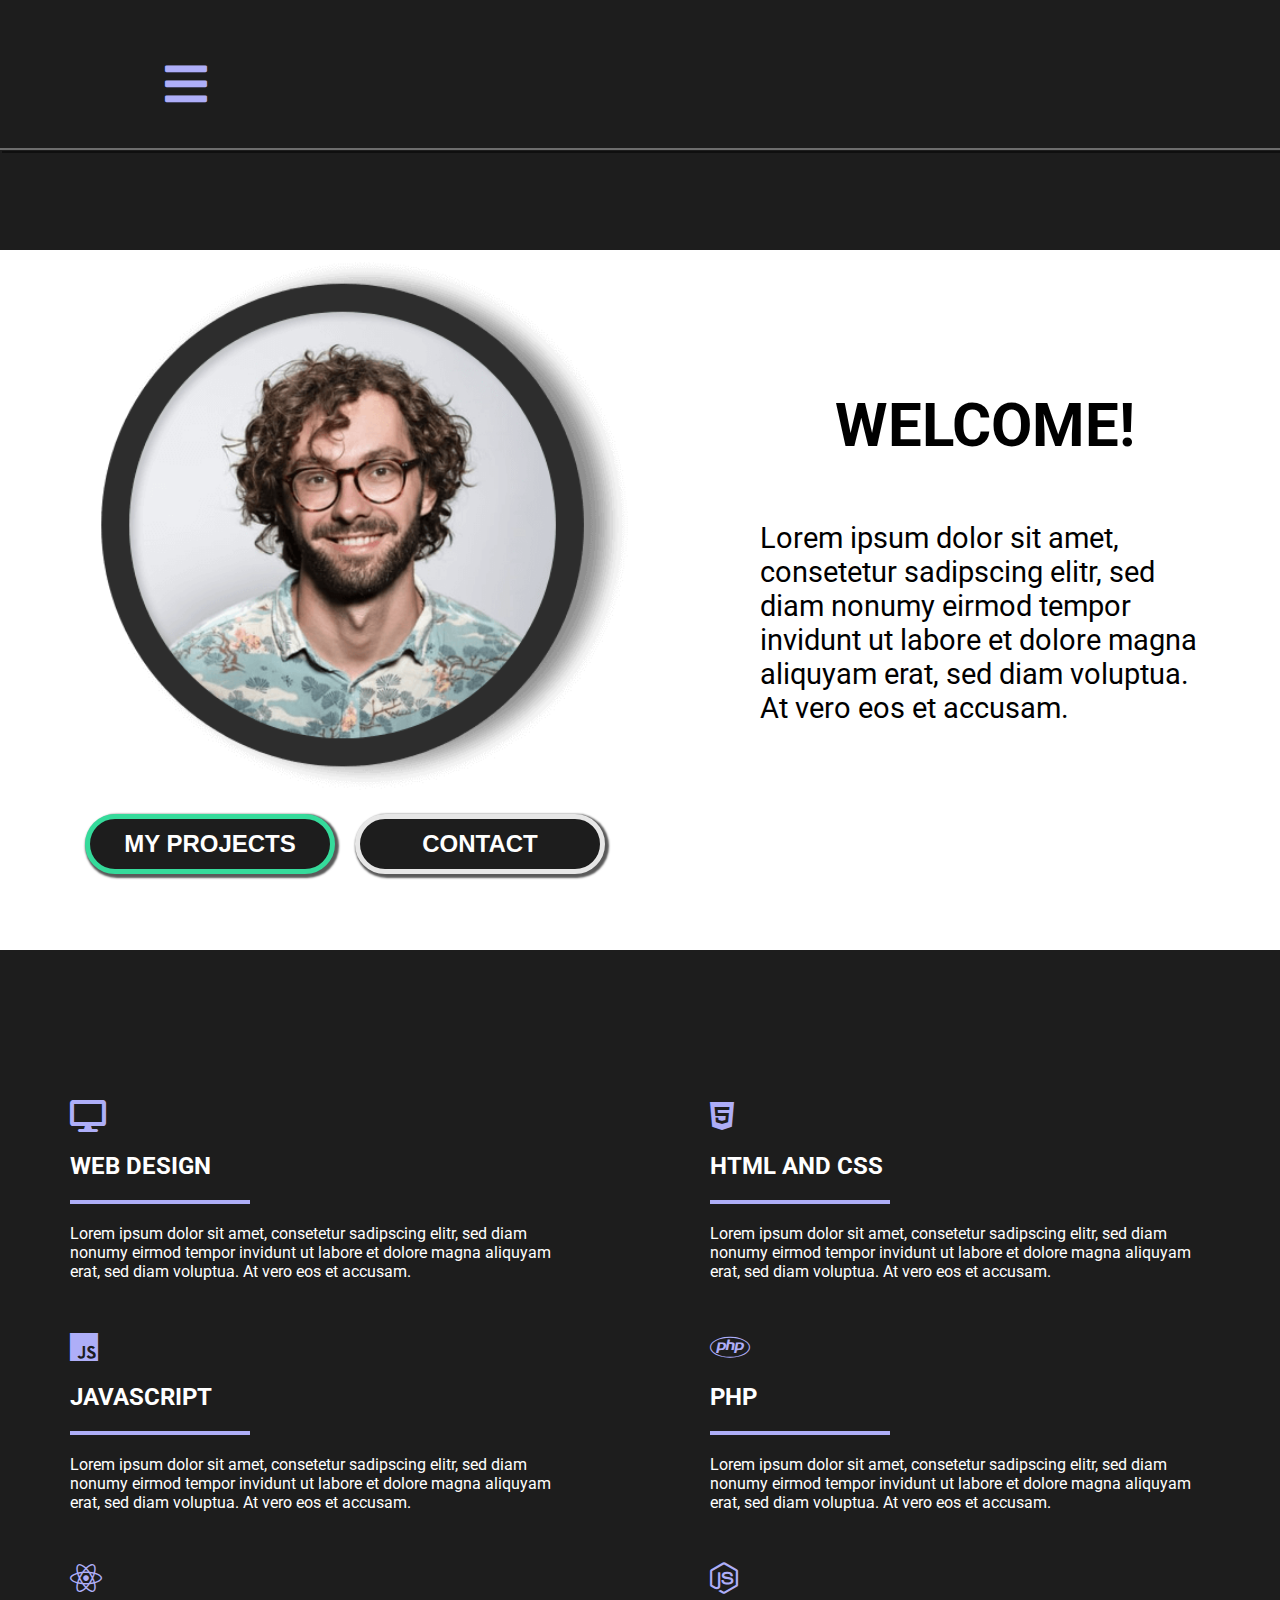
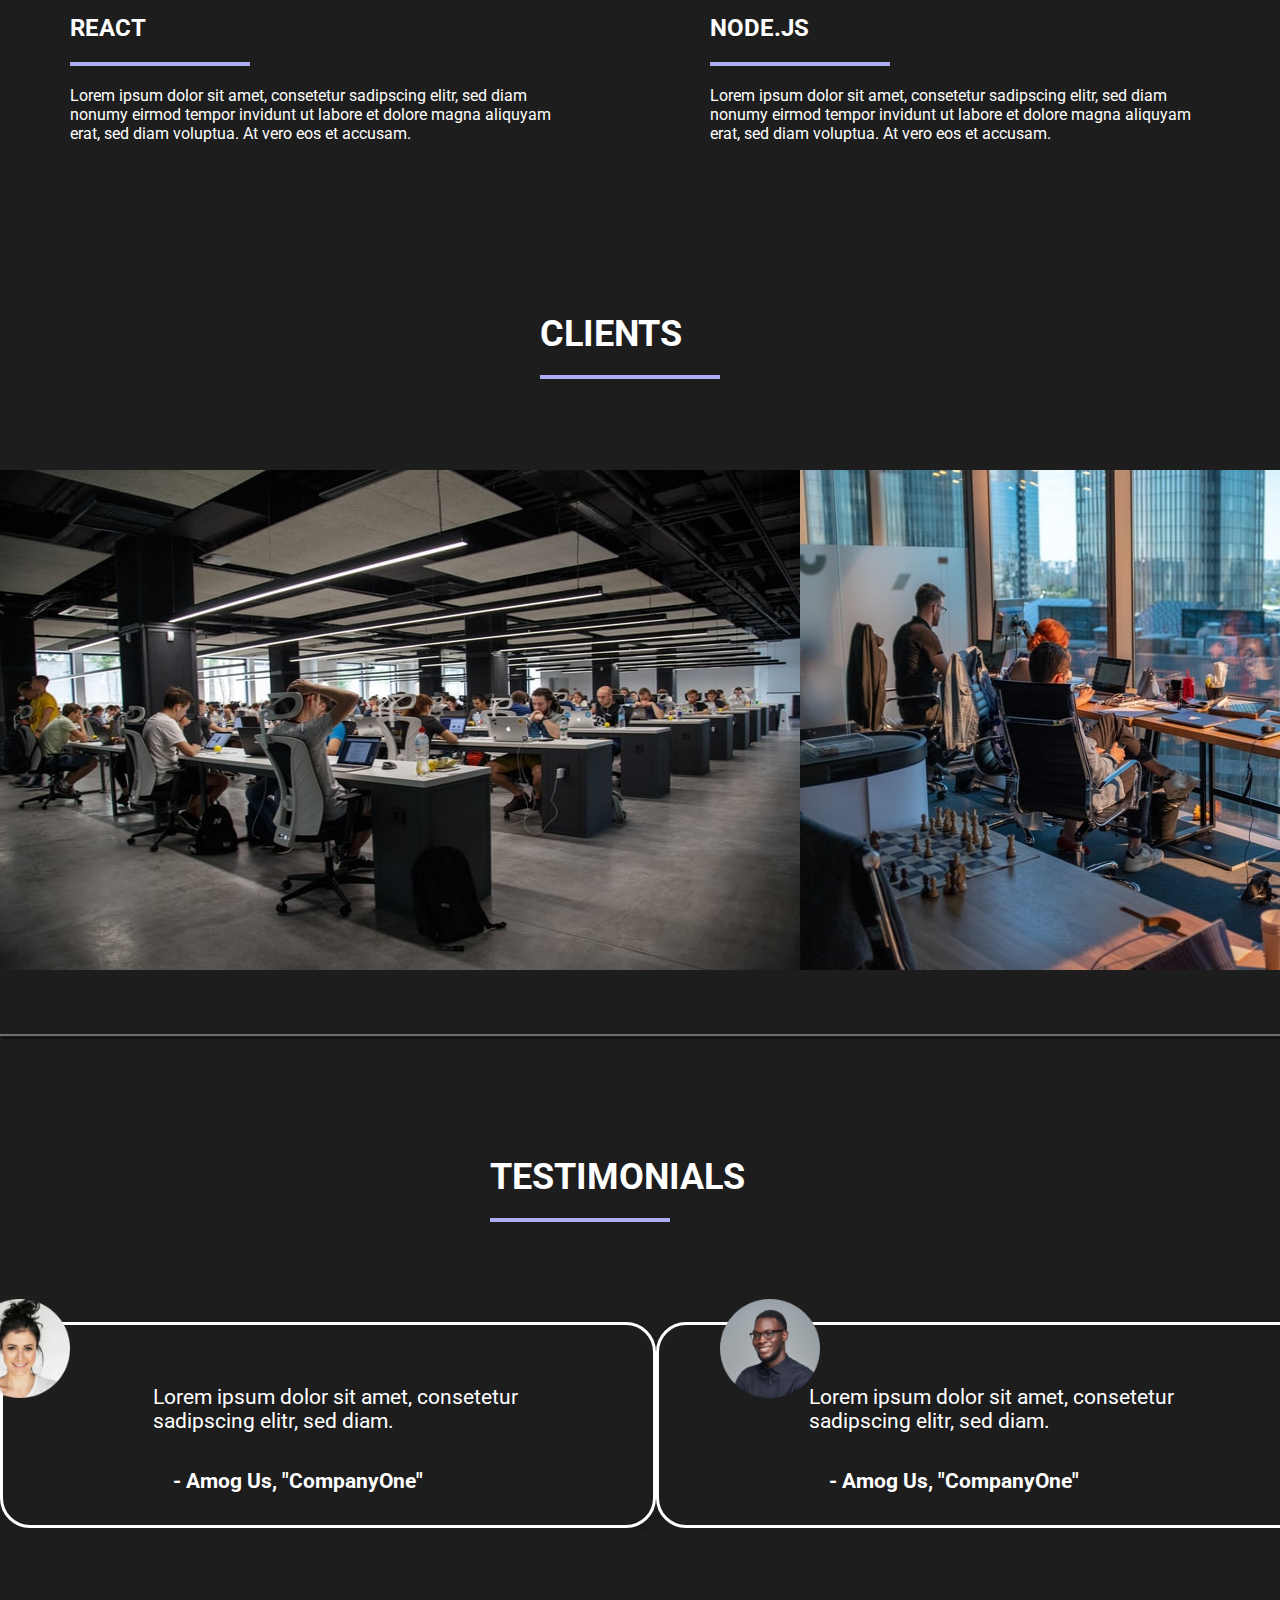
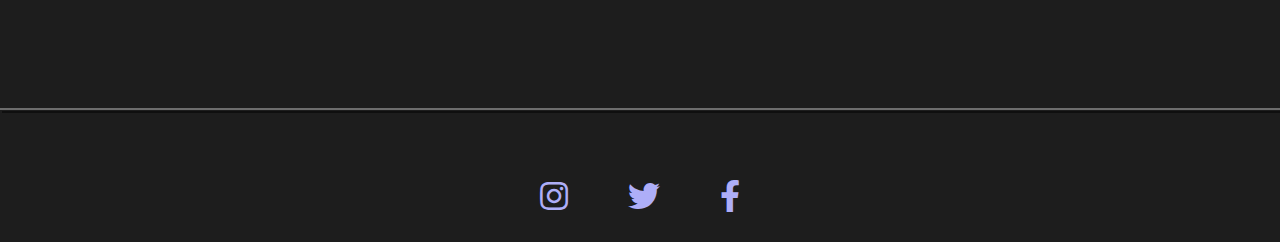
<file: javascript project/index.html>
<!DOCTYPE html>
<html lang="en">

<head>
    <meta charset="UTF-8">
    <meta http-equiv="X-UA-Compatible" content="IE=edge">
    <meta name="viewport" content="width=device-width, initial-scale=1.0">
    <title>Web Project Javascript</title>
    <link rel="preconnect" href="https://fonts.googleapis.com">
    <link rel="preconnect" href="https://fonts.gstatic.com" crossorigin>
    <link href="https://fonts.googleapis.com/css2?family=Roboto:wght@400;500;700&display=swap" rel="stylesheet">
    <link rel="stylesheet" href="style.css">
    <script src="./main.js" defer></script>
    <link rel="stylesheet" href="./css/all.min.css">
    <link rel="stylesheet" href="./webfonts/fa-brands-400.eot">

</head>

<body>

<!-- der graue hintergrund vor dem schwarzen  -->
    <div class="wrapper">
        <div class="dark-grey-background">

        <header id="top-navigation">
            <nav>
                <a href="index.html"><img src="./img/logo.png" alt="julian" id="logo"/></a>
                <ul id="nav-links">
                    <li><a href="#">ABOUT ME</a></li>
                    <li><a href="#">RESUME</a></li>
                    <li ><a href="./portfolio.html">PORTFOLIO</a></li>
                    <li><a href="./blog.html">BLOG</a></li>
                    <li><a href="./contact.html">CONTACT</a></li>
                </ul>
                <div class="burger-icon">
                    <i class="fas fa-bars fa-3x"></i>
                </div>
            </nav>
                <div class="divider"></div>
        </header>
        <aside>
            <nav id="aside-bar">
                <a href="index.html"><img src="./img/logo.png" alt="julian" id="logo"/></a>
                <ul id="aside-links">
                    <div id="back-arrow">
                        <i class="fas fa-long-arrow-alt-left fa-3x"></i>
                        </div>
                    <li><a href="#">ABOUT ME</a></li>
                    <li><a href="#">RESUME</a></li>
                    <li ><a href="./portfolio.html">PORTFOLIO</a></li>
                    <li><a href="./blog.html">BLOG</a></li>
                    <li><a href="./contact.html">CONTACT</a></li>
                </ul>
            </nav>
        </aside>
        <main id="main-home">
            <div class="divider"></div>
            <div class="white-background">
                
<!-- das bild mit dem welcome text und den 2 buttons -->

            <div class="top-content-container"> 
                <div class="top-content-profile">
                    <img src="./img/julianProfil.png" alt="julian" id="JulianFoto">
<!-- beide buttons -->
                    <div class="main-buttons">
                        <a href="./portfolio.html"><button id="my-projects-button">MY PROJECTS</button></a>
                        <a href="contact.html"><button id="contact-button">CONTACT</button></a>
                    </div>
                </div>
                <div class="top-content-text">
                <h1>WELCOME!</h1>
                <p class="dark-text">Lorem ipsum dolor sit amet, consetetur sadipscing elitr, sed diam nonumy eirmod 
                    tempor invidunt ut labore et dolore magna aliquyam erat, sed diam voluptua. 
                    At vero eos et accusam.
                </p>
                </div>
            </div>
            </div>
        
<!-- alle skills aufgelistet-->

        <div class="main-container">
            <div class="main-content-description">
                <i class="fas fa-desktop fa-2x"></i>
                <h2>WEB DESIGN</h2>
                <div class="blue-underline"></div>
                <p>Lorem ipsum dolor sit amet, consetetur sadipscing elitr, sed diam nonumy eirmod 
                    tempor invidunt ut labore et dolore magna aliquyam erat, sed diam voluptua. 
                    At vero eos et accusam.</p> 
            </div>

            <div class="main-content-description">
                <i class="fab fa-html5 fa-2x"></i>
                <h2>HTML AND CSS</h2>
                <div class="blue-underline"></div>
                <p>Lorem ipsum dolor sit amet, consetetur sadipscing elitr, sed diam nonumy eirmod 
                    tempor invidunt ut labore et dolore magna aliquyam erat, sed diam voluptua. 
                    At vero eos et accusam.</p> 
            </div>

            <div class="main-content-description">
                <i class="fab fa-js fa-2x"></i>
                <h2>JAVASCRIPT</h2>
                <div class="blue-underline"></div>
                <p>Lorem ipsum dolor sit amet, consetetur sadipscing elitr, sed diam nonumy eirmod 
                    tempor invidunt ut labore et dolore magna aliquyam erat, sed diam voluptua. 
                    At vero eos et accusam.</p> 
            </div>

            <div class="main-content-description">
                <i class="fab fa-php fa-2x"></i>
                <h2>PHP</h2>
                <div class="blue-underline"></div>
                <p>Lorem ipsum dolor sit amet, consetetur sadipscing elitr, sed diam nonumy eirmod 
                    tempor invidunt ut labore et dolore magna aliquyam erat, sed diam voluptua. 
                    At vero eos et accusam.</p> 
            </div>

            <div class="main-content-description">
                <i class="fab fa-react fa-2x"></i>
                <h2>REACT</h2>
                <div class="blue-underline"></div>
                <p>Lorem ipsum dolor sit amet, consetetur sadipscing elitr, sed diam nonumy eirmod 
                    tempor invidunt ut labore et dolore magna aliquyam erat, sed diam voluptua. 
                    At vero eos et accusam.</p> 
            </div>

            <div class="main-content-description">
                <i class="fab fa-node-js fa-2x"></i>
                <h2>NODE.JS</h2>
                <div class="blue-underline"></div>
                <p>Lorem ipsum dolor sit amet, consetetur sadipscing elitr, sed diam nonumy eirmod 
                    tempor invidunt ut labore et dolore magna aliquyam erat, sed diam voluptua. 
                    At vero eos et accusam.</p> 
            </div>
        </div>

<!-- gallery von clients-->    

        <div id="clients-headline">
            <h2 >CLIENTS</h2>
            <div class="blue-underline"></div>
        </div>

        <div class="client-images-container">
            <div class="client-image client-image-one">
                <div class="image-container">
                <img src="./img/slidephoto1.jpg" alt="">
                </div>  
            <p class="client-image-text client-image-text-one">Lorem ipsum dolor sit amet, consetetur sadipscing elitr, sed diam nonumy eirmod 
                tempor invidunt ut labore et dolore</p>
            </div>
            <div class="client-image client-image-two"> 
                <div class="image-container">
                <img src="./img/slidephoto2.jpg" alt="">
                </div>  
                <p class="client-image-text client-image-text-two">Lorem ipsum dolor sit amet, consetetur sadipscing elitr, sed diam nonumy eirmod 
                    tempor invidunt ut labore et dolore</p>
            </div>
            <div class="client-image client-image-three"> 
                <div class="image-container">
                <img src="./img/slidephoto3.jpg" alt="">
                </div>  
                <p class="client-image-text client-image-text-three">Lorem ipsum dolor sit amet, consetetur sadipscing elitr, sed diam nonumy eirmod 
                    tempor invidunt ut labore et dolore</p>
            </div>
            <div class="client-image client-image-four"> 
                <div class="image-container">
                <img src="./img/slidephoto4.jpg" alt="">
                </div>  
                <p class="client-image-text client-image-text-four">Lorem ipsum dolor sit amet, consetetur sadipscing elitr, sed diam nonumy eirmod 
                    tempor invidunt ut labore et dolore</p>
            </div>
        </div>

        <div class="divider"></div>
        <div id="testimonial-headline">
            <h2 >TESTIMONIALS</h2>
            <div class="blue-underline"></div>
        </div>
        <div class="testimonials">
            <div class="testimonial-container">
                <div class="testimonial-flex">
                <img src="./img/testimonial1.png" alt="" id="left-img">
                <p>Lorem ipsum dolor sit amet, consetetur sadipscing elitr, sed diam.</p>
                    <br>
                    <h4>-  Amog Us, "CompanyOne"</h4>
                </div>
                

                <div class="testimonial-flex">
                <img src="./img/testimonial2.png" alt="" id="right-img">
                <p>Lorem ipsum dolor sit amet, consetetur sadipscing elitr, sed diam.</p>
                    <br>
                    <h4>-  Amog Us, "CompanyOne"</h4>
                </div>
            </div>
        </div>
            
        </main>

<!-- social media -->

        <footer>
            <div class="divider"></div>

                <div id="social-media-footer">
                    <a href="#"><i class="fab fa-instagram fa-2x"></i></a>
                    <a href="#"><i class="fab fa-twitter fa-2x"></i></a>
                    <a href="#"><i class="fab fa-facebook-f fa-2x"></i></a>
                </div>

        </footer>
        </div>
    </div>
    
</body>

</html>
</file>
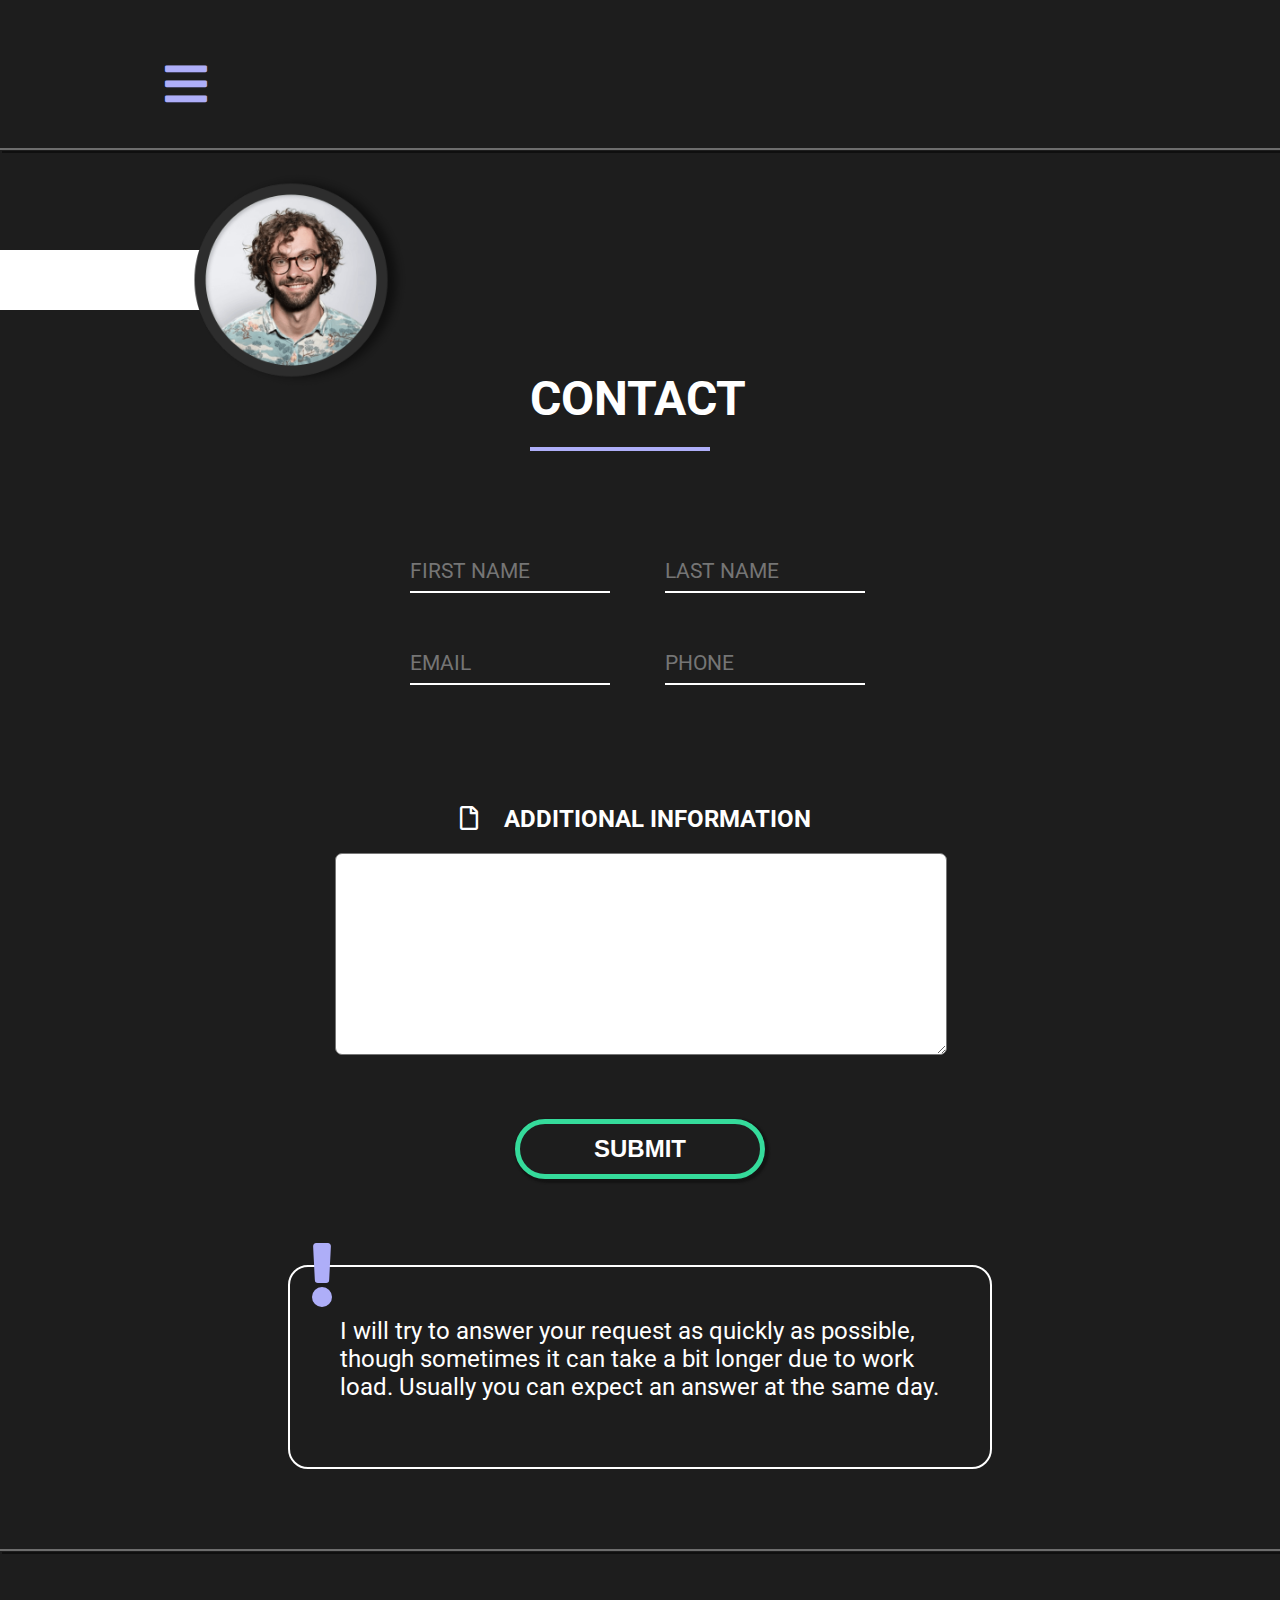
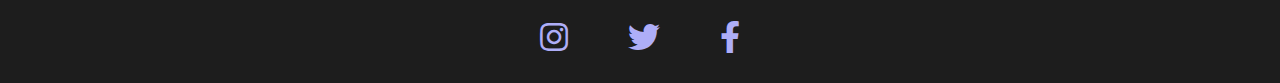
<file: javascript project/contact.html>
<!DOCTYPE html>
<html lang="en">

<head>
    <meta charset="UTF-8">
    <meta http-equiv="X-UA-Compatible" content="IE=edge">
    <meta name="viewport" content="width=device-width, initial-scale=1.0">
    <title>Web Project Javascript</title>
    <link rel="preconnect" href="https://fonts.googleapis.com">
    <link rel="preconnect" href="https://fonts.gstatic.com" crossorigin>
    <link href="https://fonts.googleapis.com/css2?family=Roboto:wght@400;500;700&display=swap" rel="stylesheet">
    <link rel="stylesheet" href="style.css">
    <script src="./main.js" defer></script>
    <link rel="stylesheet" href="./css/all.min.css">
    <link rel="stylesheet" href="./webfonts/fa-brands-400.eot">

</head>

<body>
    <div class="wrapper">
        <div class="dark-grey-background">
        <header id="top-navigation">
            <nav>
                <a href="index.html"><img src="./img/logo.png" alt="julian" id="logo"/></a>
                <ul id="nav-links">
                    <li><a href="#">ABOUT ME</a></li>
                    <li><a href="#">RESUME</a></li>
                    <li><a href="./portfolio.html">PORTFOLIO</a></li>
                    <li><a href="./blog.html">BLOG</a></li>
                    <li class="active-contact"><a href="./contact.html">CONTACT</a></li>
                </ul>
                <div class="burger-icon">
                    <i class="fas fa-bars fa-3x"></i>
                </div>
            </nav>
        </header>
        <aside>
            <nav id="aside-bar">
                <a href="index.html"><img src="./img/logo.png" alt="julian" id="logo"/></a>
                <ul id="aside-links">
                    <div id="back-arrow">
                        <i class="fas fa-long-arrow-alt-left fa-3x"></i>
                        </div>
                    <li><a href="#">ABOUT ME</a></li>
                    <li><a href="#">RESUME</a></li>
                    <li ><a href="./portfolio.html">PORTFOLIO</a></li>
                    <li><a href="./blog.html">BLOG</a></li>
                    <li><a href="./contact.html">CONTACT</a></li>
                </ul>
            </nav>
        </aside>

    <main id="contact">
        <div class="divider"></div>
        <div class="profile-pic-contact">
            <img src="./img/julianProfil.png" alt="julian">
            <div class="white-accent-top"></div>
        </div>
        <div id="contact-headline">
            <h2 >CONTACT</h2>
            <div class="blue-underline"></div>
        </div>
        <form action="/" id="contact-form">
            <div class="alert-field"></div>
            <div class="input-fields">
                <input type="text" id="first-name" placeholder="FIRST NAME">
                <input type="text" id="last-name" placeholder="LAST NAME">
                <input type="email" id="email" placeholder="EMAIL">
                <input type="number" id="phone" placeholder="PHONE">
            </div>
            <div class="input-info">
            <h2><i class="far fa-file"></i> ADDITIONAL INFORMATION</h2>
            <textarea type="text" id="info-box"></textarea>
            <button type="submit" id="submit-button">SUBMIT</button>
            </div>
        </form>
    </main>
       <div class="disclaimer">
        <div class="disclaimer-box">
            <div class="exclamation">
            <i class="fas fa-exclamation fa-4x"></i>
            </div>
            <p class="disclaimer-text">I will try to answer your 
                request as quickly as possible, though sometimes 
                it can take a bit longer due to work load.
                Usually you can expect an answer at the same day.
            </p>
        </div>
        </div>
        <div class="white-accent"></div>
        

    

        <footer>
            <div class="divider"></div>
                <div id="social-media-footer">
                    <a href="#"><i class="fab fa-instagram fa-2x"></i></a>
                    <a href="#"><i class="fab fa-twitter fa-2x"></i></a>
                    <a href="#"><i class="fab fa-facebook-f fa-2x"></i></a>
                </div>

        </footer>
        </div>
        </div>
</body>
</file>
<file: javascript project/style.css>
*{
    padding: 0;
    margin: 0;
}

html {
    font-family: "Roboto", sans-serif;
    font-size: 16px;
}

body {
    background: rgb(12, 11, 11);
}

a {
    text-decoration: none;
    color: inherit;
}

li {
    color: rgb(109, 109, 109);
    list-style-type: none;
}

li:hover {
    color:rgb(125, 159, 219);
    font-size: 1.1em;
}

h1 {
    font-size: 60px;
}

h2{
    color: white;
    padding-bottom: 20px;
    padding-top: 20px;
}


#logo{
    width: 80px;
    height: auto;
}

/* logos aus fontawesome */

.fab, .fas  {
    color:rgb(174, 174, 248); 
    margin-top: 50px;
}

.wrapper {
    width: 100%;
    margin: 0 auto;
}

.dark-grey-background{
    background-color: rgb(29, 29, 29);
    max-width: 1550px;
    margin: 0 auto;
}

nav {
    display:flex;
    margin-top: 60px;
}


#top-navigation{
    display: flex;
    margin-right: 150px;
    margin-left: 150px;
    justify-content: space-between;
    align-items: center;
}

#nav-links{
    display: flex;
    justify-content: space-between;
    width: 900px;
    margin: 0 auto;
    font-size: 1.5em;
    font-weight: bold;
    padding-left: 150px;
    align-items: center;
}

.burger-icon{
    display:none;
}

.burger-icon fa-bars{
    color: white;
}

@media only screen and (max-width: 1350px){
    #nav-links{
        display:none;
    }
    .burger-icon{
        display: block;
        width: 30%;
        height: auto;
        margin: 0 auto;
        margin-top: -50px;
        margin-bottom: 20px;
    }

    #logo{
        display: none;
    }
}

.active-portfolio{
    color:rgb(125, 159, 219);
    font-size: 1.1em;
}

.active-contact{
    color:rgb(125, 159, 219);
    font-size: 1.1em;
}

.active-blog{
    color:rgb(125, 159, 219);
    font-size: 1.1em;
}

.white-background{
    width: 100%;
    min-height: 700px;
    margin: 0 auto;
    background-color: white;
    margin: 100px 100px 0 auto;
}

.top-content-container{
    display: flex;
    justify-content: space-between;
    flex-wrap: wrap;
}

.top-content-profile{
    margin: 0 auto;
    flex-basis: 550px;
}

.top-content-text{
    margin: 0 auto;
    font-size: 24px;
    padding-top: 140px;
    flex-basis: 450px;
}

.top-content-text h1 {
    text-align: center;
    padding-bottom: 60px;
}

.top-content-text p{
    max-width: 600px;
    font-size: 1.2em;
}

.top-content-profile img{
    width: 100%;
    height: auto;
    margin-left: 20px;
}

.top-content-profile img:hover {
    transform: scale(1.01);
    transition-duration: 1ms;
}

/*die zwei buttons unter dem bild*/

.main-buttons{
    display: flex;
    justify-content: center;
    flex-wrap: wrap;
}

.main-buttons a{
    padding: 10px;
}

#my-projects-button{
    height: 60px;
    width: 250px;
    border-radius: 50px;
    font-size: 1.5em;
    font-weight: bold;
    background:rgb(29, 29, 29);
    border: 5px solid rgb(53, 219, 155);
    color: white;
    cursor: pointer;  
    box-shadow: 2px 2px 2px 2px rgb(90, 90, 90);
}


#my-projects-button:hover{
    height: 60px;
    width: 250px;
    border-radius: 50px;
    font-size: 1.5em;
    font-weight: bold;
    background:rgb(53, 219, 155);
    border: 5px solid rgb(29, 29, 29);
    color: rgb(0, 0, 0);
    cursor: pointer;  
    box-shadow: 2px 2px 2px 2px rgb(90, 90, 90);
}


#contact-button{
    height: 60px;
    width: 250px;
    border-radius: 50px;
    font-size: 1.5em;
    font-weight: bold;
    background:rgb(29, 29, 29);
    border: 5px solid rgb(231, 231, 231);
    color: white;
    cursor: pointer;
    box-shadow: 2px 2px 2px 2px rgb(90, 90, 90);
}

#contact-button:hover{
    height: 60px;
    width: 250px;
    border-radius: 50px;
    font-size: 1.5em;
    font-weight: bold;
    background:rgb(53, 219, 155);
    border: 5px solid rgb(29, 29, 29);
    color: rgb(0, 0, 0);
    cursor: pointer;  
    box-shadow: 2px 2px 2px 2px rgb(90, 90, 90);
}


/*trennlinie an manchen stellen kommt öfter auf der seite vor*/

.divider {
    border-bottom: 2px solid rgb(109, 109, 109);
    max-width: 1800px;
    margin: 20px auto;
    box-shadow: 2px 3px rgb(15, 15, 15);
}

aside{
    width: 350px;
    height: 100vh;
    position: fixed;
    background-color:rgb(66, 66, 66);
    color: white;
    top: 0;
    display: none;
    z-index: 1;
}


#back-arrow{
    padding-left: 20px;
    padding-bottom: 80px;
}

#aside-links li{
    display: block;
    font-size: 2em;
    padding-bottom: 50px;
    padding-left: 20px;
    color: rgb(255, 255, 255);
}

#aside-links li:hover{
    color: rgb(174, 174, 248);
}

/*blauer unterstrich kommt mehrmals vor*/

.blue-underline{
    border-bottom: 4px solid rgb(174, 174, 248);
    width: 180px;
    margin-bottom: 20px;
}

.main-container{
    display: flex;
    flex-wrap: wrap;
    max-width: 1300px;
    margin: 0 auto;
    margin-top: 100px;
}



.main-content-description{
    flex-basis: 500px;
    height: auto;
    text-align: left;
    color: white;
    margin: 0 auto;
}

#clients-headline{
    width: 200px;
    padding-top: 150px;
    padding-bottom: 30px;
    margin: 0 auto;
    font-size: 1.5em;
}

.client-images-container{
    width: 100%;
    height: 65vh;
    display: flex;
    align-items: center;
    justify-content: space-evenly;
    overflow: hidden;
}

.client-image{
    position: relative;
}

.client-image-one{

    display:flex;
    flex-direction: column;
    align-items: center;
    
}

.image-container img{
    height: 500px;
    width: 800px;
}

.client-image-text {
    position: absolute;
    font-size: 2em;
    color: white;
    z-index: 9000;
    width: 400px;
    top: 50%;
    left: 50%;
    transform: translate(-50%, -50%);
    display: none;
}

.image-container:hover{
    -webkit-filter: grayscale(100%) blur(3px);
	filter: grayscale(100%) blur(3px);
}


.client-image-two{
    display:flex;
    flex-direction: column;
    align-items: center;
}

.client-image-three{
    display:flex;
    display:flex;
    flex-direction: column;
    align-items: center;
}


.client-image-four{
    display:flex;
    display:flex;
    flex-direction: column;
    align-items: center;
}


/* kommentare von kunden*/

#testimonial-headline{
    width: 300px;
    padding-top: 80px;
    padding-bottom: 80px;
    margin: 0 auto;
    font-size: 1.5em;
}

.testimonials{
    display: flex;
    margin: 0 auto;
    max-width: 1400px;
    justify-content: space-between;
    padding-bottom: 80px;
    flex-wrap: wrap;
}

.testimonial-container{
    display: flex;
    margin: 0 auto;
    width: 1400px;
    justify-content: space-between;
    padding-bottom: 80px;
    position: relative;
}

#left-img{
    position: absolute;
    bottom: 290px;
    left: -50px;
}

#right-img{
    position: absolute;
    bottom: 290px;
    left: 700px;
}

.testimonial-flex{
    height: 200px;
    width: 650px;
    background:rgb(29, 29, 29);
    border: 3px solid white;
    border-radius: 30px;
    color: white;
    font-size: 1.3em;
    box-shadow: 7px 7px   rgb(27, 27, 27);
}

.testimonial-flex p{
    padding-top: 60px;
    padding-left: 150px;
    margin-bottom: 100px;
    position: absolute;
    width: 400px;
    margin: 0 auto;
    
}

.testimonial-flex h4{
    position: relative;
    top: 120px;
    left: 170px;
}

.testimonial-flex img{
    width: 100px;
    height: auto;
    margin-bottom: -80px;
    margin-top: 40px;
    margin-left: 20px;
}



/* social media links */

#social-media-footer{
    display: flex;
    align-items: center;
    justify-content: space-between;
    width: 200px;
    margin: 0 auto;
    padding-bottom: 30px;
    color: rgb(125, 159, 219);
    margin-top: 10px;
}

#social-media-footer i:hover{
    color:rgb(53, 219, 155);
}


/*


 CONTACT.HTML


*/


.profile-pic-contact{
    width: 20%;
    height: 100px;
    position: relative;
}

.profile-pic-contact img{
    height: 220px;
    width: auto;
    margin-left: 190px;
    margin-top: 180px;
    position: absolute;
    bottom: -40px;
}

.white-accent-top{
    width: 100%;
    height: 60px;
    background: white;
    margin-top: 100px;
}

#contact-headline{
    max-width: 220px;
    padding-bottom: 80px;
    font-size: 2em;
    margin: 0 auto;

}

form{
    display: flex;
    max-width: 760px;
    height: auto;
    margin: 0 auto;
    flex-wrap: wrap;
}


form .input-fields {
    flex: 50%;
    margin: 0 auto;
    padding-bottom: 50px;
    font-size: 1.3em;
    padding-left: 100px;
}

form .input-fields input{
    all: unset;
    border-bottom: 2px solid white;
    background-color:rgb(29, 29, 29);
    height: 40px;
    width: 200px;
    color: white;
    margin-left: 50px;
    margin-bottom: 50px;
}

.input-info{
    width: 610px;
    height: 400px;
    margin: 0 auto;
}

.input-info h2{
    display: block;
    width: 360px;
    margin: 0 auto;
}

.input-info h2 i{
    padding-right: 20px;
}

#info-box{
    width: 610px;
    height: 200px;
    border-radius: 7px;
}

.alert-field{
    max-width: 310px;
    height: auto;
    margin: 0 auto;
    margin-bottom: 70px;
    
}


#submit-button{
    height: 60px;
    width: 250px;
    border-radius: 50px;
    font-size: 1.5em;
    font-weight: bold;
    background:rgb(29, 29, 29);
    border: 5px solid rgb(53, 219, 155);
    color: white;
    cursor: pointer;
    box-shadow: 2px 2px 2px 2px rgb(20, 20, 20);
    margin: 0 auto;
    margin-top: 60px;
    margin-bottom: 30px;
    display: block;
}

#submit-button:hover{
    transform: scale(1.1);
    transition: 130ms ease-in-out;
}

/*unterer part mit dem ausrufezeichen*/


.disclaimer{
    margin-top: 80px;
    margin-bottom: 80px;
}



.disclaimer-box{
    max-width: 700px;
    min-height: 200px;
    border: 2px solid white;
    border-radius: 20px;
    position: relative;
    margin: 0 auto;
   
}

.disclaimer-box .exclamation{
    position: absolute;
    bottom: 160px;
    left: 20px;
}

.disclaimer-box p{
    color: white;
    font-size: 1.5em;
    margin: 50px 50px 0 50px;
    text-align: left;
}





/* PORTFOLIO/PROJECTS */



#projects-headline{
width: 200px;
margin: 0 auto;
font-size: 1.5em;
margin-top: 40px;
}


.slideContainer{
    max-width: 1550px;
    height: auto;
    margin: 0 auto;
    bottom: 200px;
    display:flex;
    align-items: center;
}



.slides{
    width: 100%;
    display: none;

}

.animate-left{
    position: relative;
    animation: animateleft 0.8s;
}

@keyframes animateleft { 
    from { left :-500px; opacity:0 } to { left:0; opacity:1 }
  }

.white-accent-project{
    width: 100%;
    height: 12px;
    background-color: white;
    margin-bottom: 70px;
    margin-top: 70px;
}

.project-one-description{
    display: flex;
    justify-content: space-between;
    flex-wrap: wrap;
}

.project-text{
    width: 420px;
    height: auto;
    padding-left: 100px;
}

.project-text p{
    color: white;
    font-size: 1.3;
    text-align: left;
}

.project-design img{
    height: 200px;
    width: auto;

}

.project-design img:hover{
    -webkit-transition: .1s ease-in-out;
	transition: .1s ease-in-out;
    transform: scale(1.3);
}

.fa-arrow-right{
    margin-right: 200px;
    margin-top: 85px;
}

.fa-arrow-right:hover{
    transform: scale(1.5);
    -webkit-transition: .3s ease-in-out;
	transition: .3s ease-in-out;
}

.arrow-right-project p{
    font-size: 1.6em;
    font-weight: bold;
    color: white;
    display: inline-block;
    margin-right: 20px;
    padding-bottom: 10px;
}

.arrow-right-project p:hover{
    transform: scale(1.1);
    -webkit-transition: .3s ease-in-out;
	transition: .3s ease-in-out;
}



/*blog.html */

#blog-headline{
    max-width: 200px;
    font-size: 1.5em;
    margin-top: 40px;
    margin-bottom: 80px;
    margin: 0 auto;
    align-items: center;
    height: auto;
}

.blog-text{
    max-width: 900px;
    display: block;
    text-align: left;
    margin: 0 auto;
    font-size: 1.7em;
    color: white;
    padding-bottom: 100px;
    height: auto;
}


.grid{
    display: grid;
    grid-template-columns: repeat(3, 350px);
    justify-content: center;
    align-content: center;
    grid-gap: 10px;
    height: 100vh;
    margin: 0 auto;
    row-gap: 50px;
    margin-bottom: 80px;
}

.grid img{
    max-width: 300px;
    height: 300px;
    cursor: pointer;
}

#lightbox{
    position: fixed;
    z-index: 1000;
    top: 0;
    width: 100%;
    height: 100%;
    background-color:rgba(0, 0, 0, 0.8);
    display: none;
}

#lightbox.active {
    display: flex;
    justify-content: center;
    align-items: center;
}




/* responsive */

@media only screen and (max-width:375px){
    .top-content-text h1{
       font-size: 1.8em;
    }
    .top-content-text p{
        font-size: 24px;
        padding: 10%;
    }
    .main-content-description{
        padding-left: 5%;
    }
    .main-content-description p{
        display:none;
    }

    .project-text{
        margin-right: 80px;
    }

    .blog-text{
        padding: 35px;
        margin-top: -40px;
    }
}



@media only screen and (max-width:786px){
    .client-images-container{
        height: 300px;
        width: auto;
    }

    .project-one-description{
        width: 360px;
    }
    .project-one-description h2{
        font-size: 18px;
    }
    .project-design{
        width: 250px;
        height: auto;
        margin:0 auto;
        padding-top: 50px;
    }

    .project-design img:hover{
        display: none;
    }

    .arrow-right-project{
        margin-left: 150px;
    }
    
    .arrow-right-project p{
        display: none;
    }

    .profile-pic-contact{
        margin-bottom: 100px;
    }
    .white-accent-top{
        width: 130%;
    }

    #social-media-footer{
        margin-top: -50px;
    }

    .profile-pic-contact{
        display: none;
    }

    .form{
        max-width: 250px;
    }

    .disclaimer{
        margin-left: 20px;
        margin-right: 20px;
    }
    .disclaimer-box p{
        font-size: 1em;
    }
    #submit-button{
       margin-right: 29px;
    }

    form .input-fields{
        padding-left: 50px;
    }

    .input-info{
        max-width: 300px;
    }
    
    #info-box{
        width: 300px;
        height: 200px;
    }

    .input-info h2{
        font-size: 1.1em;
    }
}



@media only screen and (max-width:1024px){
    #blog-headline{
        max-width: 200px;
        font-size: 1.4em;
        
    }
    .blog-text{
        font-size: 1.1em;
        max-width: 500px;
    }

    .grid{
        display: flex;
        flex-wrap: wrap;
        overflow: hidden;
    }

}



@media only screen and (max-width:1201px){
    
    #testimonial-headline{
        transform: scale(1.1);
        padding: 0;
        padding-top: 80px;
    }
    #testimonial-headline:hover{
        color:rgb(53, 219, 155);
    }
    
    .testimonial-container{
       display: none;
    }


@media only screen and (min-width: 1300px){
    aside{
        display: none;
    }
}
</file>
